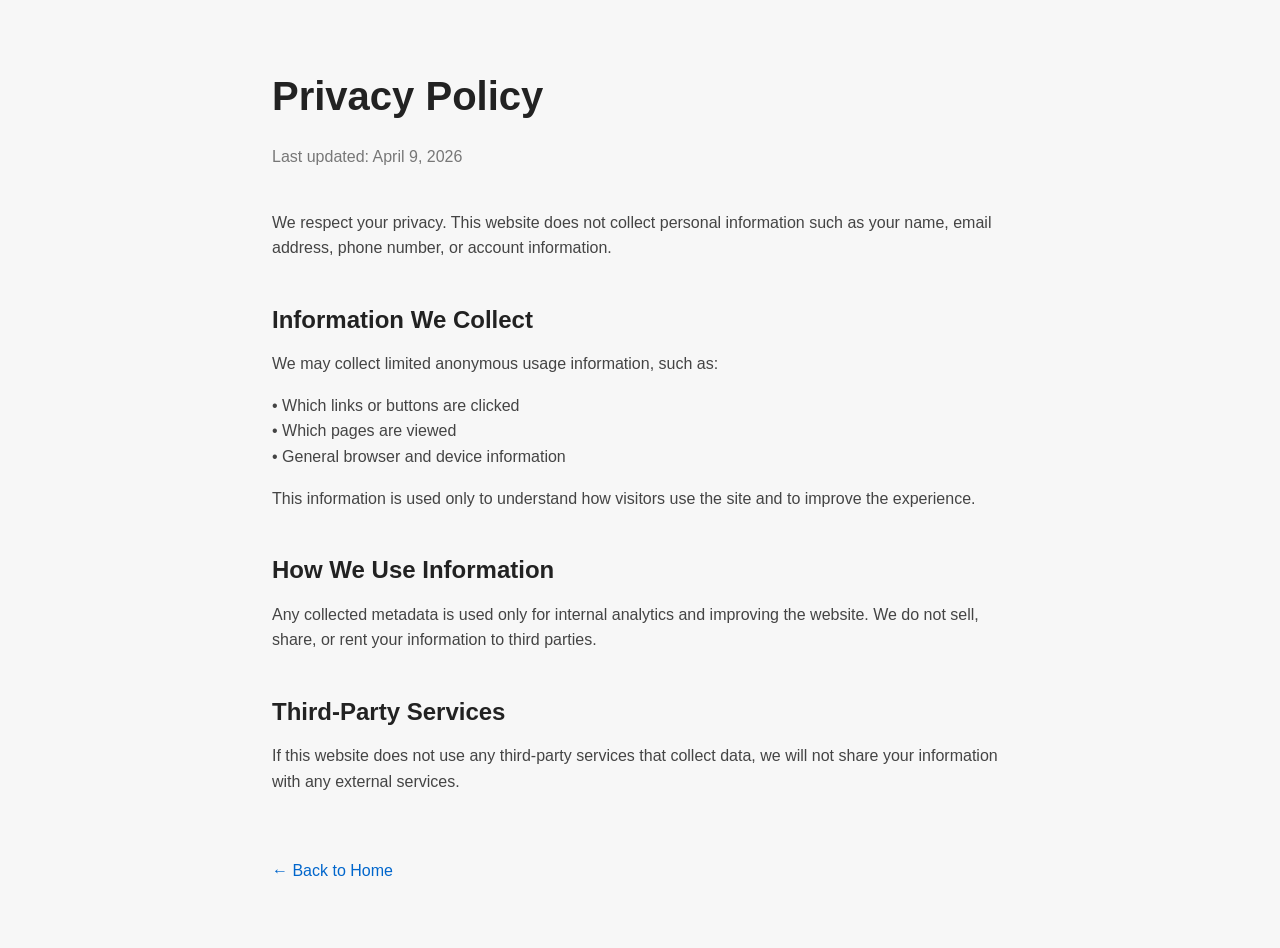
<file: privacy-policy.html>
<!DOCTYPE html>
<html lang="en">
<head>
  <meta charset="UTF-8" />
  <meta name="viewport" content="width=device-width, initial-scale=1.0" />
  <title>Privacy Policy</title>
  <style>
    * {
      box-sizing: border-box;
      margin: 0;
      padding: 0;
    }

    body {
      font-family: Arial, sans-serif;
      background: #f7f7f7;
      color: #222;
      line-height: 1.6;
    }

    .container {
      max-width: 800px;
      margin: 0 auto;
      padding: 64px 32px;
    }

    h1 {
      font-size: 2.5rem;
      margin-bottom: 16px;
    }

    .updated {
      color: #777;
      margin-bottom: 40px;
    }

    h2 {
      margin-top: 40px;
      margin-bottom: 12px;
      font-size: 1.5rem;
    }

    p {
      margin-bottom: 16px;
      color: #444;
    }

    a {
      color: #0066cc;
      text-decoration: none;
    }

    a:hover {
      text-decoration: underline;
    }

    .back-link {
      display: inline-block;
      margin-top: 48px;
    }
  </style>
</head>
<body>
  <main class="container">
    <h1>Privacy Policy</h1>
    <p class="updated">Last updated: April 9, 2026</p>

    <p>
      We respect your privacy. This website does not collect personal information
      such as your name, email address, phone number, or account information.
    </p>

    <h2>Information We Collect</h2>
    <p>
      We may collect limited anonymous usage information, such as:
    </p>

    <p>
      • Which links or buttons are clicked<br />
      • Which pages are viewed<br />
      • General browser and device information
    </p>

    <p>
      This information is used only to understand how visitors use the site and
      to improve the experience.
    </p>

    <h2>How We Use Information</h2>
    <p>
      Any collected metadata is used only for internal analytics and improving
      the website. We do not sell, share, or rent your information to third parties.
    </p>

    <h2>Third-Party Services</h2>
    <p>
      If this website does not use any third-party services that collect data, we will not share your information with any external services.
    </p>

    <a class="back-link" href="index.html">← Back to Home</a>
  </main>
</body>
</html>
</file>
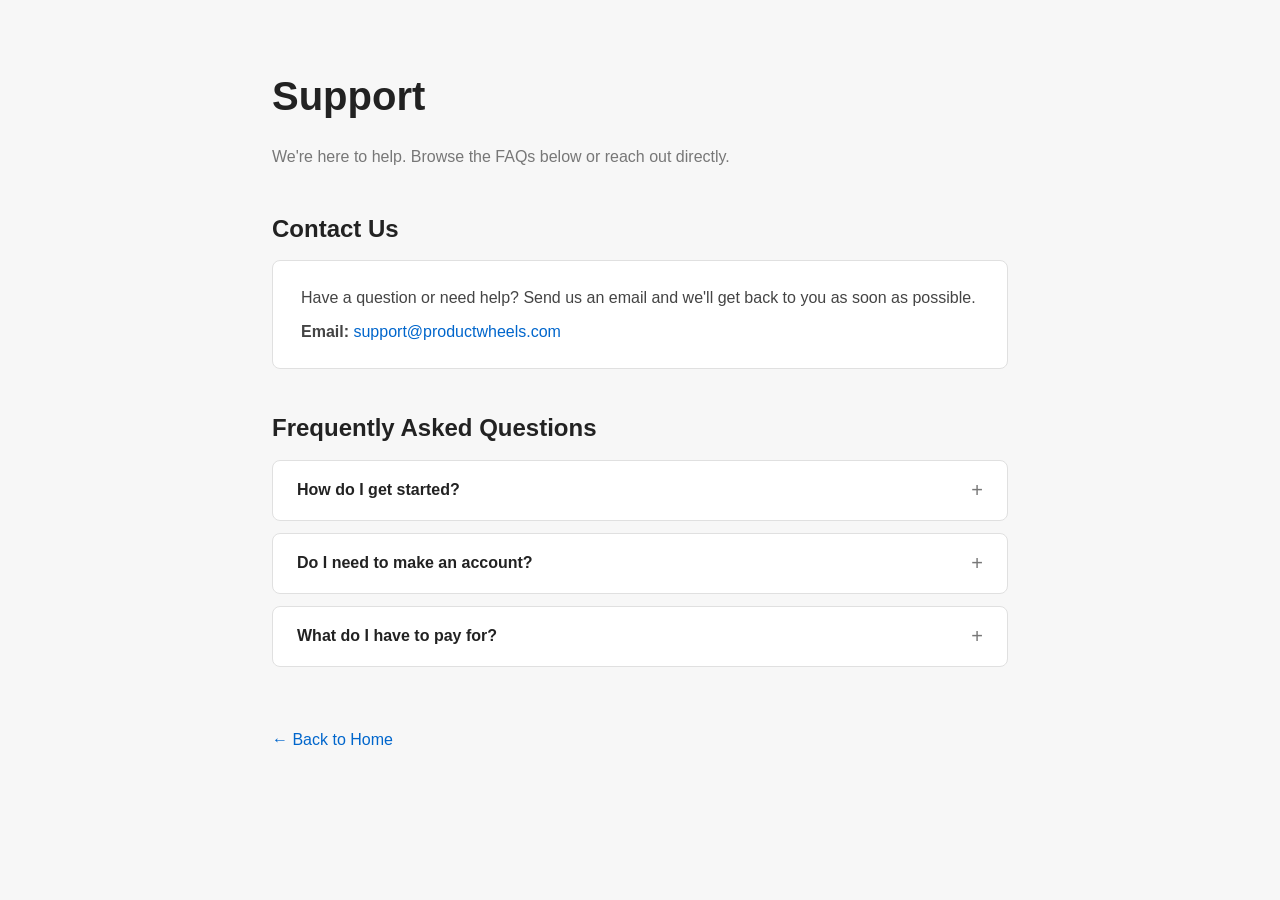
<file: support.html>
<!DOCTYPE html>
<html lang="en">
<head>
  <meta charset="UTF-8" />
  <meta name="viewport" content="width=device-width, initial-scale=1.0" />
  <title>Support</title>
  <style>
    * {
      box-sizing: border-box;
      margin: 0;
      padding: 0;
    }

    body {
      font-family: Arial, sans-serif;
      background: #f7f7f7;
      color: #222;
      line-height: 1.6;
    }

    .container {
      max-width: 800px;
      margin: 0 auto;
      padding: 64px 32px;
    }

    h1 {
      font-size: 2.5rem;
      margin-bottom: 16px;
    }

    .subtitle {
      color: #777;
      margin-bottom: 40px;
    }

    h2 {
      margin-top: 40px;
      margin-bottom: 12px;
      font-size: 1.5rem;
    }

    p {
      margin-bottom: 16px;
      color: #444;
    }

    a {
      color: #0066cc;
      text-decoration: none;
    }

    a:hover {
      text-decoration: underline;
    }

    .contact-box {
      background: #fff;
      border: 1px solid #e0e0e0;
      border-radius: 8px;
      padding: 24px 28px;
      margin-bottom: 16px;
    }

    .contact-box p {
      margin-bottom: 8px;
    }

    .contact-box p:last-child {
      margin-bottom: 0;
    }

    .faq-item {
      background: #fff;
      border: 1px solid #e0e0e0;
      border-radius: 8px;
      margin-bottom: 12px;
      overflow: hidden;
    }

    .faq-question {
      width: 100%;
      background: none;
      border: none;
      text-align: left;
      padding: 18px 24px;
      font-size: 1rem;
      font-weight: 600;
      color: #222;
      cursor: pointer;
      display: flex;
      justify-content: space-between;
      align-items: center;
    }

    .faq-question:hover {
      background: #f7f7f7;
    }

    .faq-icon {
      font-size: 1.25rem;
      font-weight: 300;
      color: #777;
      transition: transform 0.2s;
      flex-shrink: 0;
      margin-left: 12px;
    }

    .faq-item.open .faq-icon {
      transform: rotate(45deg);
    }

    .faq-answer {
      display: none;
      padding: 0 24px 18px;
      color: #444;
    }

    .faq-item.open .faq-answer {
      display: block;
    }

    .back-link {
      display: inline-block;
      margin-top: 48px;
    }
  </style>
</head>
<body>
  <main class="container">
    <h1>Support</h1>
    <p class="subtitle">We're here to help. Browse the FAQs below or reach out directly.</p>

    <h2>Contact Us</h2>
    <div class="contact-box">
      <p>Have a question or need help? Send us an email and we'll get back to you as soon as possible.</p>
      <p><strong>Email:</strong> <a href="mailto:support@productwheels.com">support@productwheels.com</a></p>
    </div>

    <h2>Frequently Asked Questions</h2>

    <div class="faq-item">
      <button class="faq-question" onclick="toggleFAQ(this)">
        How do I get started?
        <span class="faq-icon">+</span>
      </button>
      <div class="faq-answer">
        <p>Follow the link on the main page to download the app from the Apple App store.</p>
      </div>
    </div>

    <div class="faq-item">
      <button class="faq-question" onclick="toggleFAQ(this)">
        Do I need to make an account?
        <span class="faq-icon">+</span>
      </button>
      <div class="faq-answer">
        <p>No, that seems like a friction point for you and liability for us.</p>
      </div>
    </div>

    <div class="faq-item">
      <button class="faq-question" onclick="toggleFAQ(this)">
        What do I have to pay for?
        <span class="faq-icon">+</span>
      </button>
      <div class="faq-answer">
        <p>In the app we generate high quality photos for you with the right context. We change a few dollars for you to keep the photo(s).</p>
      </div>
    </div>

    <a class="back-link" href="index.html">← Back to Home</a>
  </main>

  <script>
    function toggleFAQ(button) {
      const item = button.closest('.faq-item');
      item.classList.toggle('open');
    }
  </script>
</body>
</html>
</file>
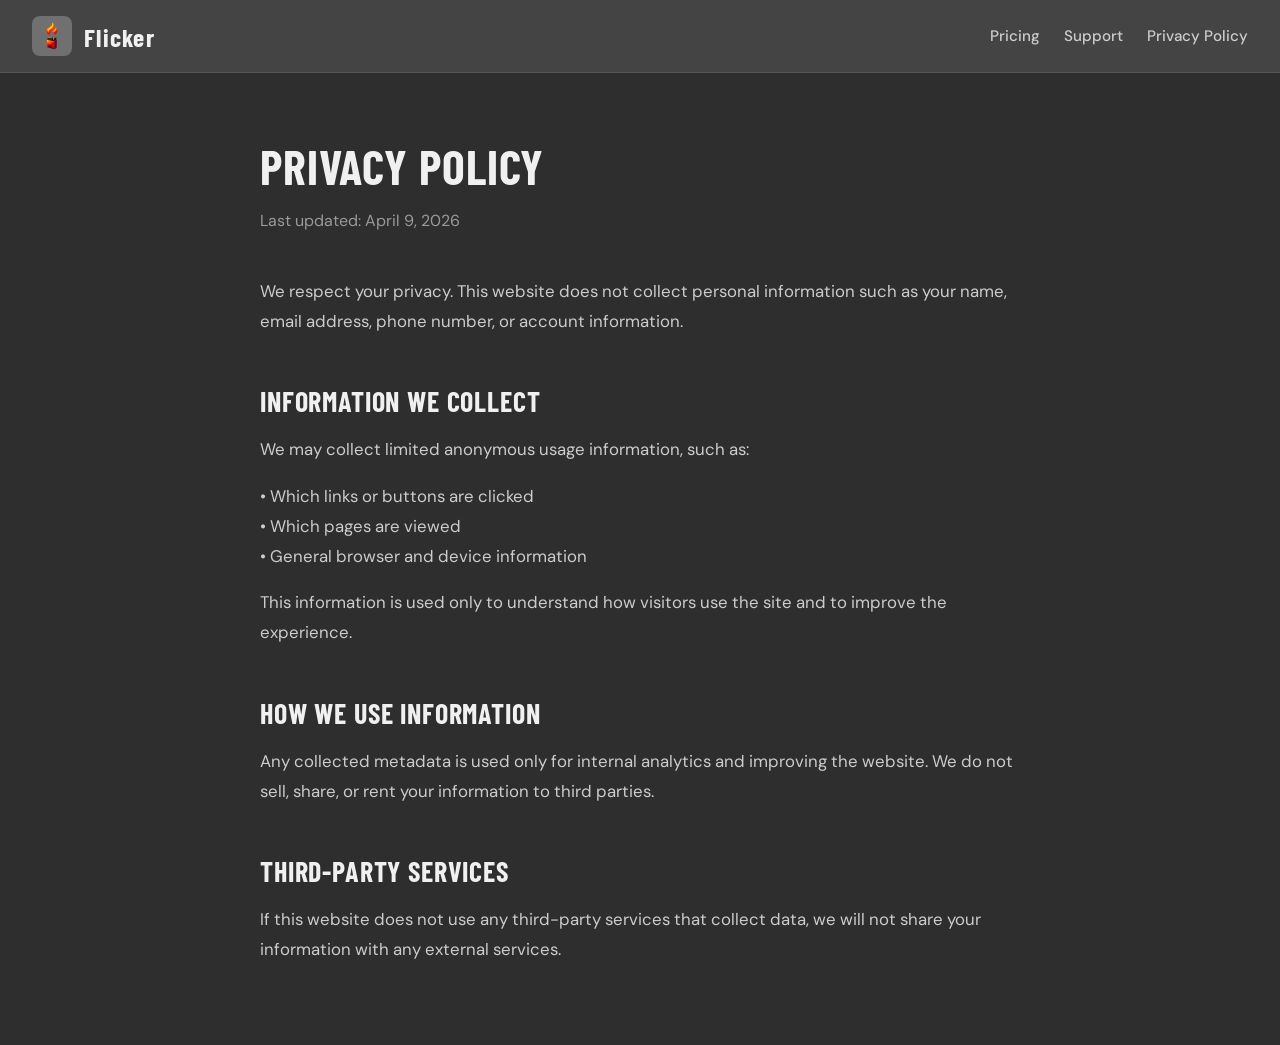
<file: pages/privacy-policy.html>
<!DOCTYPE html>
<html lang="en">
<head>
  <link rel="icon" type="image/png" href="../images/favicon.png"/>
  <link rel="apple-touch-icon" href="../images/apple-touch-icon.png" />
  <meta charset="UTF-8" />
  <meta name="viewport" content="width=device-width, initial-scale=1.0" />
  <title>Privacy Policy</title>
  <link href="https://fonts.googleapis.com/css2?family=Barlow+Condensed:wght@700&family=DM+Sans:wght@400;500&display=swap" rel="stylesheet" />
  <link rel="stylesheet" href="../css/tokens.css" />
  <link rel="stylesheet" href="../css/styles.css" />
</head>
<body>
  <header class="banner">
    <a href="../index.html" class="logo-link">
      <img class="logo" src="../images/logo-46419724.png" alt="Flicker Logo" />
    </a>
    <div class="site-name">Flicker</div>
    <div class="spacer"></div>
    <nav class="nav-links">
      <button class="nav-toggle" aria-label="Toggle menu">
        <span></span>
        <span></span>
        <span></span>
      </button>
      <div class="nav-menu">
        <a href="pricing.html">Pricing</a>
        <a href="support.html">Support</a>
        <a href="privacy-policy.html">Privacy Policy</a>
      </div>
    </nav>
  </header>

  <main class="content">
    <div class="page-content">
      <h1>Privacy Policy</h1>
      <p class="updated">Last updated: April 9, 2026</p>

      <p>We respect your privacy. This website does not collect personal information such as your name, email address, phone number, or account information.</p>

      <h2>Information We Collect</h2>
      <p>We may collect limited anonymous usage information, such as:</p>
      <p>
        • Which links or buttons are clicked<br />
        • Which pages are viewed<br />
        • General browser and device information
      </p>
      <p>This information is used only to understand how visitors use the site and to improve the experience.</p>

      <h2>How We Use Information</h2>
      <p>Any collected metadata is used only for internal analytics and improving the website. We do not sell, share, or rent your information to third parties.</p>

      <h2>Third-Party Services</h2>
      <p>If this website does not use any third-party services that collect data, we will not share your information with any external services.</p>
    </div>
  </main>

  <script src="../js/nav.js"></script>
</body>
</html>
</file>
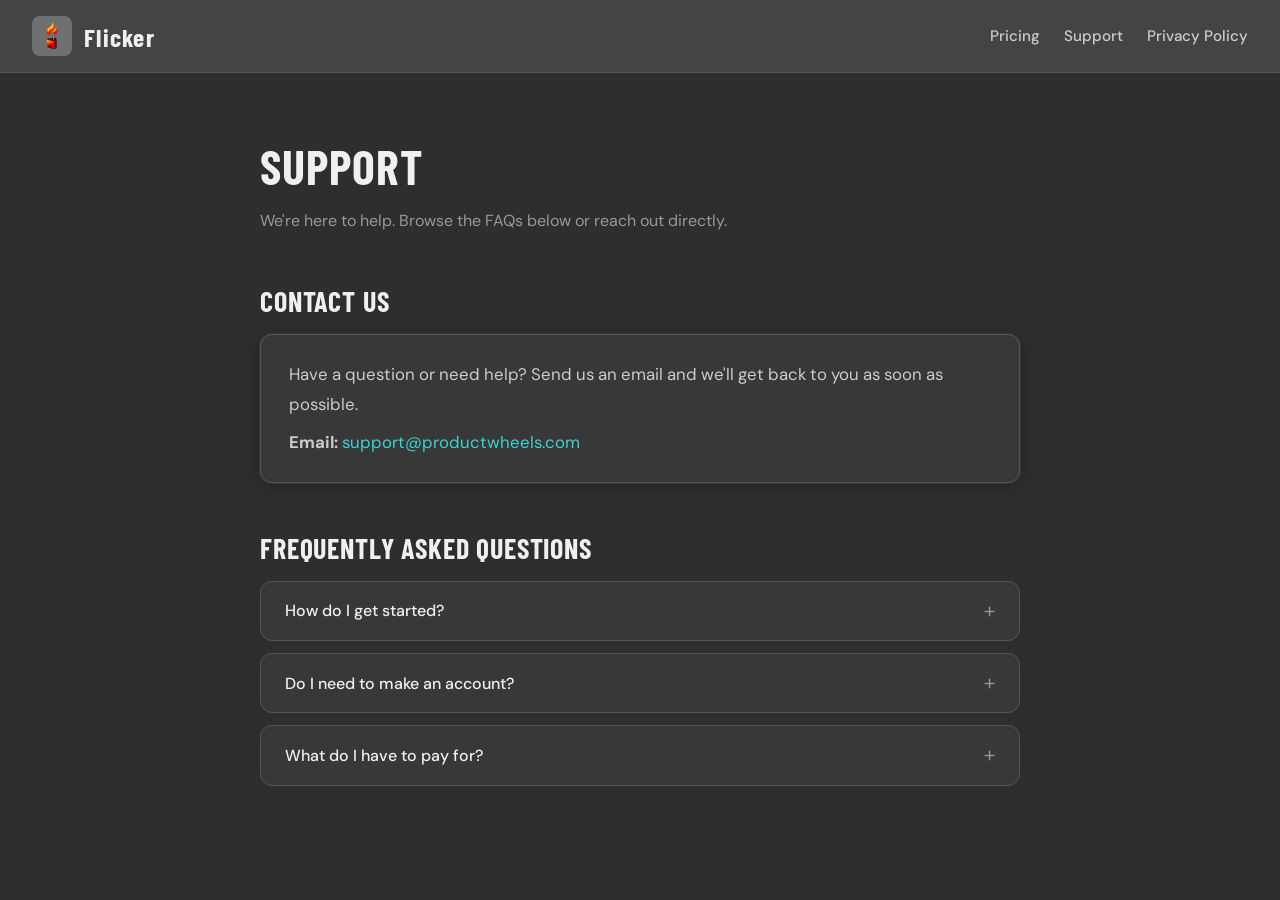
<file: pages/support.html>
<!DOCTYPE html>
<html lang="en">
<head>
  <link rel="icon" type="image/png" href="../images/favicon.png"/>
  <link rel="apple-touch-icon" href="../images/apple-touch-icon.png" />
  <meta charset="UTF-8" />
  <meta name="viewport" content="width=device-width, initial-scale=1.0" />
  <title>Support</title>
  <link href="https://fonts.googleapis.com/css2?family=Barlow+Condensed:wght@700&family=DM+Sans:wght@400;500&display=swap" rel="stylesheet" />
  <link rel="stylesheet" href="../css/tokens.css" />
  <link rel="stylesheet" href="../css/styles.css" />
</head>
<body>
  <header class="banner">
    <a href="../index.html" class="logo-link">
      <img class="logo" src="../images/logo-46419724.png" alt="Flicker Logo" />
    </a>
    <div class="site-name">Flicker</div>
    <div class="spacer"></div>
    <nav class="nav-links">
      <button class="nav-toggle" aria-label="Toggle menu">
        <span></span>
        <span></span>
        <span></span>
      </button>
      <div class="nav-menu">
        <a href="pricing.html">Pricing</a>
        <a href="support.html">Support</a>
        <a href="privacy-policy.html">Privacy Policy</a>
      </div>
    </nav>
  </header>

  <main class="content">
    <div class="page-content">
      <h1>Support</h1>
      <p class="subtitle">We're here to help. Browse the FAQs below or reach out directly.</p>

      <h2>Contact Us</h2>
      <div class="contact-box">
        <p>Have a question or need help? Send us an email and we'll get back to you as soon as possible.</p>
        <p><strong>Email:</strong> <a href="mailto:support@productwheels.com">support@productwheels.com</a></p>
      </div>

      <h2>Frequently Asked Questions</h2>

      <div class="faq-item">
        <button class="faq-question" onclick="toggleFAQ(this)">
          How do I get started?
          <span class="faq-icon">+</span>
        </button>
        <div class="faq-answer">
          <p>Follow the link on the main page to download the app from the Apple App Store.</p>
        </div>
      </div>

      <div class="faq-item">
        <button class="faq-question" onclick="toggleFAQ(this)">
          Do I need to make an account?
          <span class="faq-icon">+</span>
        </button>
        <div class="faq-answer">
          <p>No, that seems like a friction point for you and liability for us.</p>
        </div>
      </div>

      <div class="faq-item">
        <button class="faq-question" onclick="toggleFAQ(this)">
          What do I have to pay for?
          <span class="faq-icon">+</span>
        </button>
        <div class="faq-answer">
          <p>In the app we generate high-quality photos for you with the right context. We charge a few dollars for you to keep the photo(s).</p>
        </div>
      </div>
    </div>
  </main>

  <script src="../js/nav.js"></script>
  <script>
    function toggleFAQ(button) {
      const item = button.closest('.faq-item');
      item.classList.toggle('open');
    }
  </script>
</body>
</html>
</file>
<file: css/tokens.css>
:root {

  /* ────────────────────────────────────────────────────────
     BASE TOKENS — raw values, not consumed directly in UI
     ──────────────────────────────────────────────────────── */

  /* Primary Scale (Red) */
  --primary-base:              #E40000;
  --primary-tone:              #C12D2D;
  --primary-shade:             #7D0000;
  --primary-tint:              #EB4040;

  /* Complementary Scale (Cyan) */
  --complementary-base:        #1BFFFF;
  --complementary-tone:        #3ED2D2;
  --complementary-shade:       #0F8C8C;
  --complementary-tint:        #54FFFF;

  /* Neutral Scale — 9 stops from deepest bg to near-white */
  --neutral-50:                #1A1A1A;   /* Deepest background            */
  --neutral-100:               #242424;   /* Sunken / inset surfaces       */
  --neutral-200:               #2E2E2E;   /* Default body background       */
  --neutral-300:               #383838;   /* Raised surface (cards)        */
  --neutral-400:               #444444;   /* Banner / nav background       */
  --neutral-500:               #555555;   /* Borders, dividers             */
  --neutral-600:               #707070;   /* Disabled text, placeholders   */
  --neutral-700:               #999999;   /* Secondary / muted text        */
  --neutral-800:               #CCCCCC;   /* Body text on dark surfaces    */
  --neutral-900:               #F0F0F0;   /* Primary text / high-emphasis  */

  /* ────────────────────────────────────────────────────────
     SEMANTIC TOKENS — these are what UI components consume
     ──────────────────────────────────────────────────────── */

  /* — Backgrounds — */
  --color-bg-page:             var(--neutral-200);
  --color-bg-sunken:           var(--neutral-100);
  --color-bg-surface:          var(--neutral-300);
  --color-bg-overlay:          var(--neutral-400);
  --color-bg-hover:            var(--neutral-400);

  /* — Borders — */
  --color-border-default:      var(--neutral-500);
  --color-border-subtle:       var(--neutral-300);
  --color-border-focus:        var(--primary-tint);
  --color-border-accent:       var(--primary-base);

  /* — Text — */
  --color-text-primary:        var(--neutral-900);
  --color-text-secondary:      var(--neutral-800);
  --color-text-muted:          var(--neutral-700);
  --color-text-disabled:       var(--neutral-600);
  --color-text-on-action:      #FFFFFF;
  --color-text-on-accent:      #111111;

  /* — Actions — */
  --color-action-default:      var(--primary-base);
  --color-action-hover:        var(--primary-tone);
  --color-action-pressed:      var(--primary-shade);
  --color-action-subtle:       var(--primary-tint);

  /* — Accent — */
  --color-accent-default:      var(--complementary-base);
  --color-accent-hover:        var(--complementary-tone);
  --color-accent-pressed:      var(--complementary-shade);
  --color-accent-subtle:       var(--complementary-tint);

  /* — Feedback — */
  --color-feedback-error:      var(--primary-base);
  --color-feedback-error-bg:   #2A1010;
  --color-feedback-success:    #22C55E;
  --color-feedback-success-bg: #0F2A1A;
  --color-feedback-warning:    #F59E0B;
  --color-feedback-warning-bg: #2A1F08;
  --color-feedback-info:       var(--complementary-tone);
  --color-feedback-info-bg:    #0A2222;

  /* — Headings — */
  --color-heading-primary:     var(--color-action-default);
  --color-heading-secondary:   var(--color-text-primary);
  --color-heading-accent:      var(--color-accent-default);
}
</file>
<file: css/styles.css>
* {
  box-sizing: border-box;
  margin: 0;
  padding: 0;
}

body {
  font-family: 'DM Sans', sans-serif;
  background-color: var(--color-bg-page);
  color: var(--color-text-primary);
}

/* ── Banner / Nav ────────────────────────────────────────── */
.banner {
  display: flex;
  align-items: center;
  padding: 16px 32px;
  background-color: var(--color-bg-overlay);
  border-bottom: 1px solid var(--color-border-default);
}

.logo {
  width: 40px;
  height: 40px;
  background-color: var(--neutral-600);
  border-radius: 8px;
  padding: 4px;
  object-fit: contain;
}

.logo-link {
  display: flex;
  align-items: center;
  margin-right: 12px;
  text-decoration: none;
  flex-shrink: 0;
}

.site-name {
  font-family: 'Barlow Condensed', sans-serif;
  font-size: 1.6rem;
  font-weight: 700;
  letter-spacing: 0.05em;
  color: var(--color-text-primary);
}

.spacer { flex: 1; }

/* ── Layout ──────────────────────────────────────────────── */
.content {
  padding: 64px 32px;
  max-width: 1100px;
  margin: 0 auto;
}

/* ── Hero ────────────────────────────────────────────────── */
.hero {
  text-align: center;
  padding: 20px 0 20px;
}

.hero h1 {
  font-family: 'Barlow Condensed', sans-serif;
  font-size: 4.5rem;
  font-weight: 700;
  letter-spacing: 0.02em;
  text-transform: uppercase;
  margin-bottom: 32px;
  color: var(--color-text-primary);
}

/* ── Rotating Pill ───────────────────────────────────────── */
#rotating-headline.pill-rotating {
  transition: opacity 0.35s cubic-bezier(.4, 0, .2, 1);
  display: inline-block;
  background: transparent;
  color: var(--complementary-tone);
  border-radius: 999px;
  padding: 4px 20px;
  font-weight: 700;
  font-family: 'Barlow Condensed', sans-serif;
  letter-spacing: 0.05em;
  text-transform: uppercase;
  border: 2px solid var(--complementary-tone);
  font-size: 1em;
  margin-left: 6px;
  box-shadow:
    0 0 8px var(--complementary-tone),
    0 0 24px var(--complementary-shade),
    inset 0 0 8px rgba(62, 210, 210, 0.08);
}

/* ── Value Proposition Carousel ──────────────────────────── */
.value-carousel {
  margin: 32px auto 0;
  max-width: 720px;
}

.value-carousel__track {
  position: relative;
  display: flex;
  overflow-x: auto;
  scroll-snap-type: x mandatory;
  scrollbar-width: none;
  -ms-overflow-style: none;
  scroll-behavior: smooth;
}

.value-carousel__track::-webkit-scrollbar {
  display: none;
}

.value-card {
  flex: 0 0 100%;
  scroll-snap-align: start;
  padding: 8px 16px;
  text-align: center;
}

.value-card__hook {
  font-family: 'Barlow Condensed', sans-serif;
  font-size: 1.5rem;
  font-weight: 700;
  letter-spacing: 0.03em;
  text-transform: uppercase;
  color: var(--complementary-tone);
  margin-bottom: 14px;
  line-height: 1.2;
}

.value-card__prop {
  font-family: 'DM Sans', sans-serif;
  font-size: 1.1rem;
  color: var(--color-text-secondary);
  line-height: 1.7;
  max-width: 560px;
  margin: 0 auto;
}

.value-carousel__dots {
  display: flex;
  justify-content: center;
  gap: 10px;
  margin-top: 20px;
}

.value-carousel__dot {
  width: 8px;
  height: 8px;
  border-radius: 50%;
  background: var(--neutral-500);
  border: none;
  padding: 0;
  cursor: pointer;
  transition: background-color 0.25s ease, transform 0.25s ease;
}

.value-carousel__dot:hover {
  background: var(--neutral-700);
}

.value-carousel__dot--active {
  background: var(--primary-tint);
  transform: scale(1.35);
}

@media (max-width: 768px) {
  .value-card__hook {
    font-size: 1.25rem;
  }
  .value-card__prop {
    font-size: 1rem;
  }
}

/* ── Primary Button ──────────────────────────────────────── */

.btn-appstore img {
  height: 54px;
  width: auto;
  display: block;
  margin: 40px auto 0;
  border-radius: 12px;
  box-shadow:
    0 0 10px var(--primary-tone),
    0 0 28px var(--primary-shade);
  transition: box-shadow 0.3s ease;
}

.btn-appstore:hover img {
  box-shadow:
    0 0 14px var(--primary-base),
    0 0 36px var(--primary-tone);
}



@media (max-width: 768px) {
  .hero h1 {
    font-size: 3.2rem;
  }

  #rotating-headline.pill-rotating {
    display: block;
    margin: 8px auto 0;
    text-align: center;
    width: fit-content;
    max-width: calc(100vw - 64px);
    font-size: 0.85em;
  }
}

/* ── Nav Toggle (mobile) ─────────────────────────────────── */
.nav-toggle {
  display: none;
  flex-direction: column;
  justify-content: center;
  gap: 5px;
  background: none;
  border: none;
  cursor: pointer;
  padding: 4px;
}

.nav-toggle span {
  display: block;
  width: 24px;
  height: 2px;
  background-color: var(--color-text-primary);
  border-radius: 2px;
  transition: transform 0.25s ease, opacity 0.25s ease;
}

/* Animate to X when open */
.nav-toggle--open span:nth-child(1) {
  transform: translateY(7px) rotate(45deg);
}
.nav-toggle--open span:nth-child(2) {
  opacity: 0;
}
.nav-toggle--open span:nth-child(3) {
  transform: translateY(-7px) rotate(-45deg);
}

/* ── Nav Menu ────────────────────────────────────────────── */
.nav-menu {
  display: flex;
  gap: 24px;
}

.nav-menu a {
  text-decoration: none;
  color: var(--color-text-secondary);
  font-size: 0.95rem;
  font-weight: 500;
}

.nav-menu a:hover {
  text-decoration: underline;
  color: var(--color-text-primary);
}

@media (max-width: 768px) {
  .nav-toggle {
    display: flex;
  }

  .nav-menu {
    display: none;
    position: absolute;
    top: 100%;
    right: 0;
    left: 0;
    flex-direction: column;
    gap: 0;
    background-color: var(--color-bg-overlay);
    border-bottom: 1px solid var(--color-border-default);
    z-index: 100;
  }

  .nav-menu--open {
    display: flex;
  }

  .nav-menu a {
    padding: 16px 32px;
    border-top: 1px solid var(--color-border-subtle);
    font-size: 1rem;
  }

  .banner {
    position: relative;
  }
}

/* ── Screenshot Carousel ─────────────────────────────────── */
.screenshots-heading {
  font-family: 'Barlow Condensed', sans-serif;
  font-size: 2.4rem;
  font-weight: 700;
  letter-spacing: 0.03em;
  text-transform: uppercase;
  margin-top: 32px;
  margin-bottom: 32px;
  color: var(--color-heading-secondary);
  text-align: center;
}
 
.carousel-track-wrapper {
  overflow-x: auto;
  overflow-y: visible;
  padding-bottom: 16px;
  /* hide scrollbar on all browsers but keep functionality */
  scrollbar-width: none;
  -ms-overflow-style: none;
  /* extend past content padding so cards reach edge on mobile */
  margin-left: -32px;
  margin-right: -32px;
  padding-left: 32px;
  padding-right: 32px;
}
 
.carousel-track-wrapper::-webkit-scrollbar {
  display: none;
}
 
.carousel-track {
  display: flex;
  gap: 20px;
  min-width: 100%;
  width: max-content;
  justify-content: center;
  /* give vertical breathing room so box-shadow isn't clipped */
  padding: 12px 4px;
}
 
.screenshot-card {
  flex-shrink: 0;
  width: 220px;
  border-radius: 20px;
  overflow: hidden;
  background: var(--color-bg-surface);
  border: 1px solid var(--color-border-default);
  box-shadow:
    0 0 0 1px var(--color-border-subtle),
    0 8px 32px rgba(0, 0, 0, 0.4);
  transition: transform 0.3s ease, box-shadow 0.3s ease;
}
 
.screenshot-card:hover {
  transform: translateY(-6px) scale(1.02);
  box-shadow:
    0 0 0 1px var(--color-border-default),
    0 16px 40px rgba(0, 0, 0, 0.5);
}
 
.screenshot-card img {
  width: 100%;
  /* standard portrait ratio for iPhone screenshots */
  aspect-ratio: 9 / 19.5;
  display: block;
  object-fit: cover;
  background: var(--neutral-300);
}

/* ── Services ────────────────────────────────────────────── */
#services {
  margin-top: 64px;
}

.section-heading {
  font-family: 'Barlow Condensed', sans-serif;
  font-size: 2.4rem;
  font-weight: 700;
  letter-spacing: 0.03em;
  text-transform: uppercase;
  margin-bottom: 32px;
  color: var(--color-heading-secondary);
  text-align: center;
}

.services-grid {
  display: grid;
  grid-template-columns: repeat(auto-fill, minmax(280px, 1fr));
  gap: 20px;
}

.service-card {
  position: relative;
  background: var(--color-bg-surface);
  border: 1px solid var(--color-border-default);
  border-radius: 16px;
  padding: 28px 24px 24px;
  overflow: hidden;
  box-shadow:
    0 0 0 1px var(--color-border-subtle),
    0 8px 24px rgba(0, 0, 0, 0.35);
  transition: transform 0.3s ease, box-shadow 0.3s ease, border-color 0.3s ease;
}

.service-card::before {
  content: "";
  position: absolute;
  top: 0;
  left: 0;
  right: 0;
  height: 3px;
  background: linear-gradient(
    90deg,
    var(--primary-shade) 0%,
    var(--primary-base) 50%,
    var(--primary-tint) 100%
  );
  opacity: 0.85;
}

.service-card:hover {
  transform: translateY(-4px);
  border-color: var(--complementary-tone);
  box-shadow:
    0 0 0 1px var(--complementary-tone),
    0 0 24px var(--complementary-shade),
    0 16px 32px rgba(0, 0, 0, 0.5);
}

.service-card__icon {
  display: inline-flex;
  align-items: center;
  justify-content: center;
  width: 40px;
  height: 40px;
  margin-bottom: 16px;
  color: var(--primary-tint);
  border-radius: 10px;
  background: rgba(235, 64, 64, 0.10);
  border: 1px solid rgba(235, 64, 64, 0.25);
}

.service-card__icon svg {
  width: 18px;
  height: 18px;
  stroke-width: 2;
}

.service-card__title {
  font-family: 'Barlow Condensed', sans-serif;
  font-size: 1.4rem;
  font-weight: 700;
  letter-spacing: 0.04em;
  text-transform: uppercase;
  color: var(--color-text-primary);
  margin-bottom: 12px;
}

.service-card__desc {
  font-family: 'DM Sans', sans-serif;
  font-size: 0.95rem;
  line-height: 1.6;
  color: var(--color-text-secondary);
}

/* ── Gains ───────────────────────────────────────────────── */
#gains {
  margin-top: 64px;
}

.gains-grid {
  display: grid;
  grid-template-columns: repeat(auto-fill, minmax(280px, 1fr));
  gap: 20px;
}

.gain-card {
  position: relative;
  background: var(--color-bg-surface);
  border: 1px solid var(--color-border-default);
  border-radius: 16px;
  padding: 28px 24px 24px;
  overflow: hidden;
  box-shadow:
    0 0 0 1px var(--color-border-subtle),
    0 8px 24px rgba(0, 0, 0, 0.35);
  transition: transform 0.3s ease, box-shadow 0.3s ease, border-color 0.3s ease;
}

.gain-card::before {
  content: "";
  position: absolute;
  top: 0;
  left: 0;
  right: 0;
  height: 3px;
  background: linear-gradient(
    90deg,
    var(--complementary-shade) 0%,
    var(--complementary-tone) 50%,
    var(--complementary-tint) 100%
  );
  opacity: 0.85;
}

.gain-card:hover {
  transform: translateY(-4px);
  border-color: var(--primary-tone);
  box-shadow:
    0 0 0 1px var(--primary-tone),
    0 0 24px var(--primary-shade),
    0 16px 32px rgba(0, 0, 0, 0.5);
}

.gain-card__icon {
  display: inline-flex;
  align-items: center;
  justify-content: center;
  width: 40px;
  height: 40px;
  margin-bottom: 16px;
  color: var(--complementary-tone);
  border-radius: 10px;
  background: rgba(62, 210, 210, 0.10);
  border: 1px solid rgba(62, 210, 210, 0.25);
}

.gain-card__icon svg {
  width: 18px;
  height: 18px;
  stroke-width: 2;
}

.gain-card__title {
  font-family: 'Barlow Condensed', sans-serif;
  font-size: 1.4rem;
  font-weight: 700;
  letter-spacing: 0.04em;
  text-transform: uppercase;
  color: var(--color-text-primary);
  margin-bottom: 12px;
}

.gain-card__desc {
  font-family: 'DM Sans', sans-serif;
  font-size: 0.95rem;
  line-height: 1.6;
  color: var(--color-text-secondary);
}

@media (max-width: 768px) {
  .section-heading {
    font-size: 2rem;
  }
}

/* ── Content Pages (Support, Privacy, etc.) ─────────────── */
.page-content {
  max-width: 760px;
  margin: 0 auto;
}

.page-content h1 {
  font-family: 'Barlow Condensed', sans-serif;
  font-size: 3rem;
  font-weight: 700;
  letter-spacing: 0.02em;
  text-transform: uppercase;
  color: var(--color-text-primary);
  margin-bottom: 12px;
}

.page-content .subtitle,
.page-content .updated {
  color: var(--color-text-muted);
  font-size: 1rem;
  margin-bottom: 40px;
}

.page-content h2 {
  font-family: 'Barlow Condensed', sans-serif;
  font-size: 1.75rem;
  font-weight: 700;
  letter-spacing: 0.03em;
  text-transform: uppercase;
  color: var(--color-text-primary);
  margin-top: 48px;
  margin-bottom: 16px;
}

.page-content p {
  font-family: 'DM Sans', sans-serif;
  font-size: 1.05rem;
  color: var(--color-text-secondary);
  line-height: 1.8;
  margin-bottom: 16px;
}

.page-content a {
  color: var(--complementary-tone);
  text-decoration: none;
  transition: color 0.2s ease;
}

.page-content a:hover {
  color: var(--complementary-tint);
  text-decoration: underline;
}

.page-content .contact-box {
  background: var(--color-bg-surface);
  border: 1px solid var(--color-border-default);
  border-radius: 12px;
  padding: 24px 28px;
  margin-bottom: 16px;
  box-shadow:
    0 0 0 1px var(--color-border-subtle),
    0 4px 16px rgba(0, 0, 0, 0.25);
}

.page-content .contact-box p {
  margin-bottom: 8px;
}

.page-content .contact-box p:last-child {
  margin-bottom: 0;
}

.page-content .faq-item {
  background: var(--color-bg-surface);
  border: 1px solid var(--color-border-default);
  border-radius: 12px;
  margin-bottom: 12px;
  overflow: hidden;
  transition: border-color 0.25s ease;
}

.page-content .faq-item.open {
  border-color: var(--complementary-tone);
}

.page-content .faq-question {
  width: 100%;
  background: none;
  border: none;
  text-align: left;
  padding: 18px 24px;
  font-family: 'DM Sans', sans-serif;
  font-size: 1rem;
  font-weight: 500;
  color: var(--color-text-primary);
  cursor: pointer;
  display: flex;
  justify-content: space-between;
  align-items: center;
  transition: background-color 0.2s ease;
}

.page-content .faq-question:hover {
  background: var(--color-bg-overlay);
}

.page-content .faq-icon {
  font-size: 1.4rem;
  font-weight: 300;
  color: var(--color-text-muted);
  transition: transform 0.25s ease, color 0.25s ease;
  flex-shrink: 0;
  margin-left: 12px;
  line-height: 1;
}

.page-content .faq-item.open .faq-icon {
  transform: rotate(45deg);
  color: var(--complementary-tone);
}

.page-content .faq-answer {
  display: none;
  padding: 0 24px 18px;
  color: var(--color-text-secondary);
  font-family: 'DM Sans', sans-serif;
  line-height: 1.7;
}

.page-content .faq-item.open .faq-answer {
  display: block;
}

@media (max-width: 768px) {
  .page-content h1 {
    font-size: 2.2rem;
  }
  .page-content h2 {
    font-size: 1.4rem;
  }
}

/* ── Pricing Page ────────────────────────────────────────── */
.pricing-hero {
  text-align: center;
  padding: 20px 0 40px;
}

.pricing-hero h1 {
  font-family: 'Barlow Condensed', sans-serif;
  font-size: 4rem;
  font-weight: 700;
  letter-spacing: 0.02em;
  text-transform: uppercase;
  margin-bottom: 24px;
  color: var(--color-text-primary);
}

.pricing-lede {
  font-family: 'DM Sans', sans-serif;
  font-size: 1.15rem;
  color: var(--color-text-secondary);
  max-width: 640px;
  margin: 0 auto;
  line-height: 1.7;
}

.pricing-cards {
  display: grid;
  grid-template-columns: repeat(auto-fit, minmax(300px, 1fr));
  gap: 24px;
  margin-top: 16px;
}

.pricing-card {
  position: relative;
  background: var(--color-bg-surface);
  border: 1px solid var(--color-border-default);
  border-radius: 20px;
  padding: 36px 28px;
  overflow: hidden;
  box-shadow:
    0 0 0 1px var(--color-border-subtle),
    0 8px 24px rgba(0, 0, 0, 0.35);
}

.pricing-card::before {
  content: "";
  position: absolute;
  top: 0;
  left: 0;
  right: 0;
  height: 3px;
  background: linear-gradient(
    90deg,
    var(--complementary-shade) 0%,
    var(--complementary-tone) 50%,
    var(--complementary-tint) 100%
  );
  opacity: 0.85;
}

.pricing-card--free::before {
  background: linear-gradient(
    90deg,
    var(--primary-shade) 0%,
    var(--primary-base) 50%,
    var(--primary-tint) 100%
  );
}

.pricing-card__icon {
  display: inline-flex;
  align-items: center;
  justify-content: center;
  width: 48px;
  height: 48px;
  margin-bottom: 20px;
  border-radius: 12px;
  color: var(--complementary-tone);
  background: rgba(62, 210, 210, 0.10);
  border: 1px solid rgba(62, 210, 210, 0.25);
}

.pricing-card--free .pricing-card__icon {
  color: var(--primary-tint);
  background: rgba(235, 64, 64, 0.10);
  border-color: rgba(235, 64, 64, 0.25);
}

.pricing-card__icon svg {
  width: 24px;
  height: 24px;
  stroke-width: 2;
}

.pricing-card__price {
  font-family: 'Barlow Condensed', sans-serif;
  font-size: 2.4rem;
  font-weight: 700;
  letter-spacing: 0.02em;
  text-transform: uppercase;
  color: var(--color-text-primary);
  margin-bottom: 8px;
  line-height: 1;
}

.pricing-card__price-mod {
  display: block;
  font-size: 0.95rem;
  color: var(--color-text-muted);
  letter-spacing: 0;
  text-transform: none;
  font-weight: 500;
  margin-top: 4px;
}

.pricing-card__title {
  font-family: 'Barlow Condensed', sans-serif;
  font-size: 1.4rem;
  font-weight: 700;
  letter-spacing: 0.04em;
  text-transform: uppercase;
  color: var(--complementary-tone);
  margin-bottom: 12px;
}

.pricing-card--free .pricing-card__title {
  color: var(--primary-tint);
}

.pricing-card__desc {
  font-family: 'DM Sans', sans-serif;
  font-size: 1rem;
  line-height: 1.7;
  color: var(--color-text-secondary);
}

.pricing-footnote {
  text-align: center;
  margin: 40px auto 0;
  max-width: 640px;
  color: var(--color-text-muted);
  font-size: 0.95rem;
  font-style: italic;
  line-height: 1.6;
}

@media (max-width: 768px) {
  .pricing-hero h1 {
    font-size: 2.8rem;
  }
}
</file>
